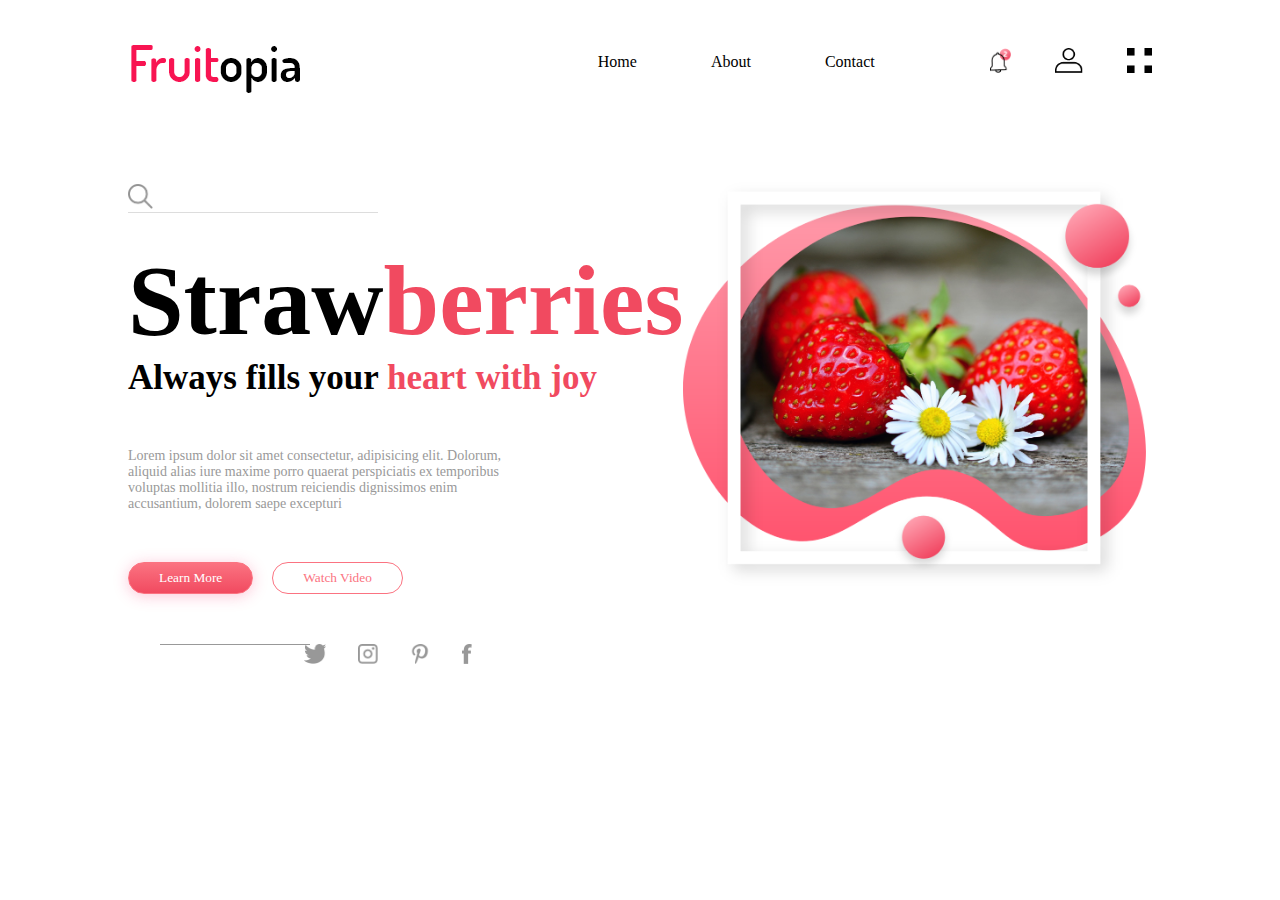
<file: Strawberry web page/strawberry.html>
<!DOCTYPE html>
<html lang="en">
<head>
    <meta charset="UTF-8">
    <meta http-equiv="X-UA-Compatible" content="IE=edge">
    <meta name="viewport" content="width=device-width, initial-scale=1.0">
    <title>Fruitpia Web Design</title>
    <link rel="stylesheet" href="style.css">
    <link href="https://fonts.googleapis.com/css?family=Dosis&display=swap" rel="stylesheet">
</head>
<body>
    <div class="hero">
        <div class="navbar">
            <img src="logo.png">
            <ul>
                <li><a href="">Home</a></li>
                <li><a href="">About</a></li>
                <li><a href="">Contact</a></li>
            </ul>
            <div class="navbar-icons">
                <img src="bell.png">
                <img src="user.png">
                <img src="menu.png">
            </div>
        </div>
        <div class="banner">
            <div class="left-column">
                <div class="search-box">
                    <img src="search.png">
                    <input type="text">
                </div>
                <h1>Straw<span>berries</span></h1>
                <h3>Always fills your <span>heart with joy</span></h3>
                <p>
                    Lorem ipsum dolor sit amet consectetur, adipisicing 
                    elit. Dolorum, <br> aliquid alias iure maxime 
                    porro quaerat perspiciatis ex temporibus <br>voluptas 
                    mollitia illo, nostrum reiciendis dignissimos enim <br>
                    accusantium, dolorem saepe excepturi
                </p>
                <div class="btn">
                    <button type="button" class="primary-btn">Learn More</button>
                    <button type="button">Watch Video</button>
                </div>
                <div class="social-icons">
                    <img src="twitter.png">
                    <img src="instagram.png">
                    <img src="pinterest.png">
                    <img src="facebook.png">
                </div>
            </div>
            <div class="right-column">
                <img src="feature.png">
            </div>
        </div>
    </div>
</body>
</html>
</file>
<file: Strawberry web page/style.css>
*{
    margin: 0;
    padding: 0;
    font-family: 'Times New Roman', Times, serif;
}
.hero{
    width: 80%;
    margin: auto;
}
.navbar{
    margin: 30px auto;
    display: flex;
    align-items: center;
}
ul{
    flex: 1;
    text-align: right;
}
ul li{
    display: inline-block;
    list-style: none;
    margin: 0 25px;
}
ul li a{
    text-decoration: none;
    color: #000;
    padding: 0 10px;
    position: relative;
}
ul li a::after{
    content: '';
    width: 0;
    height: 10px;
    background: #f14a60;
    position: absolute;
    left: 50%;
    transform: translateX(-50%);
    top: -55px;
    transition: 0.5s;
}
ul li a:hover::after{
    width: 100%;
}
.navbar-icons img{
    height: 25px;
    margin-left: 40px;
    cursor: pointer;
}
.navbar-icons{
    margin-left: 40px;
}
.banner{
    display: flex;
    margin-top: 80px;
}
.left-column,.right-column{
    flex-basis: 50%;
}
.right-column img{
    width: 100%;
}
.search-box{
    width: 45%;
    display: flex;
    padding-bottom: 3px;
    border-bottom: 1px solid #ddd;
    margin: 10px 0 30px;
}
.search-box img{
    height: 25px;
    width: 25px;
    cursor: pointer;
}
.search-box input{
    width: 100%;
    margin-left: 15px;
    font-size: 17px;
    border: 0;
    outline: none;
}
.left-column h1{
    font-size: 100px;
}
.left-column h3{
    font-size: 35px;
}
span{
    color: #f14a60;
}
.left-column p{
    font-size: 14px;
    color: #999;
    margin: 50px 0;
}
.btn button{
    padding: 7px 30px;
    margin-right: 15px;
    outline: none;
    border: 1px solid #fb7381;
    border-radius: 20px;
    cursor: pointer;
    color: #fb7381;
    background: transparent;
}
.btn .primary-btn{
    background: linear-gradient(#fb7381,#f14a60);
    box-shadow: 0 2px 15px rgba(248, 38, 103, 0.26);
    color: #fff;
}
.btn{
    margin-bottom: 50px;
}
.social-icons{
    width: 200px;
    text-align: center;
    opacity: .4;
    margin-left: 160px;
}
.social-icons img{
    height: 20px;
    margin: 0 14px;
}
.social-icons::after{
    content: '';
    width: 150px;
    height: 1px;
    background: #000;
    position: absolute;
    left: 160px;
    right: 10px;
}
</file>
